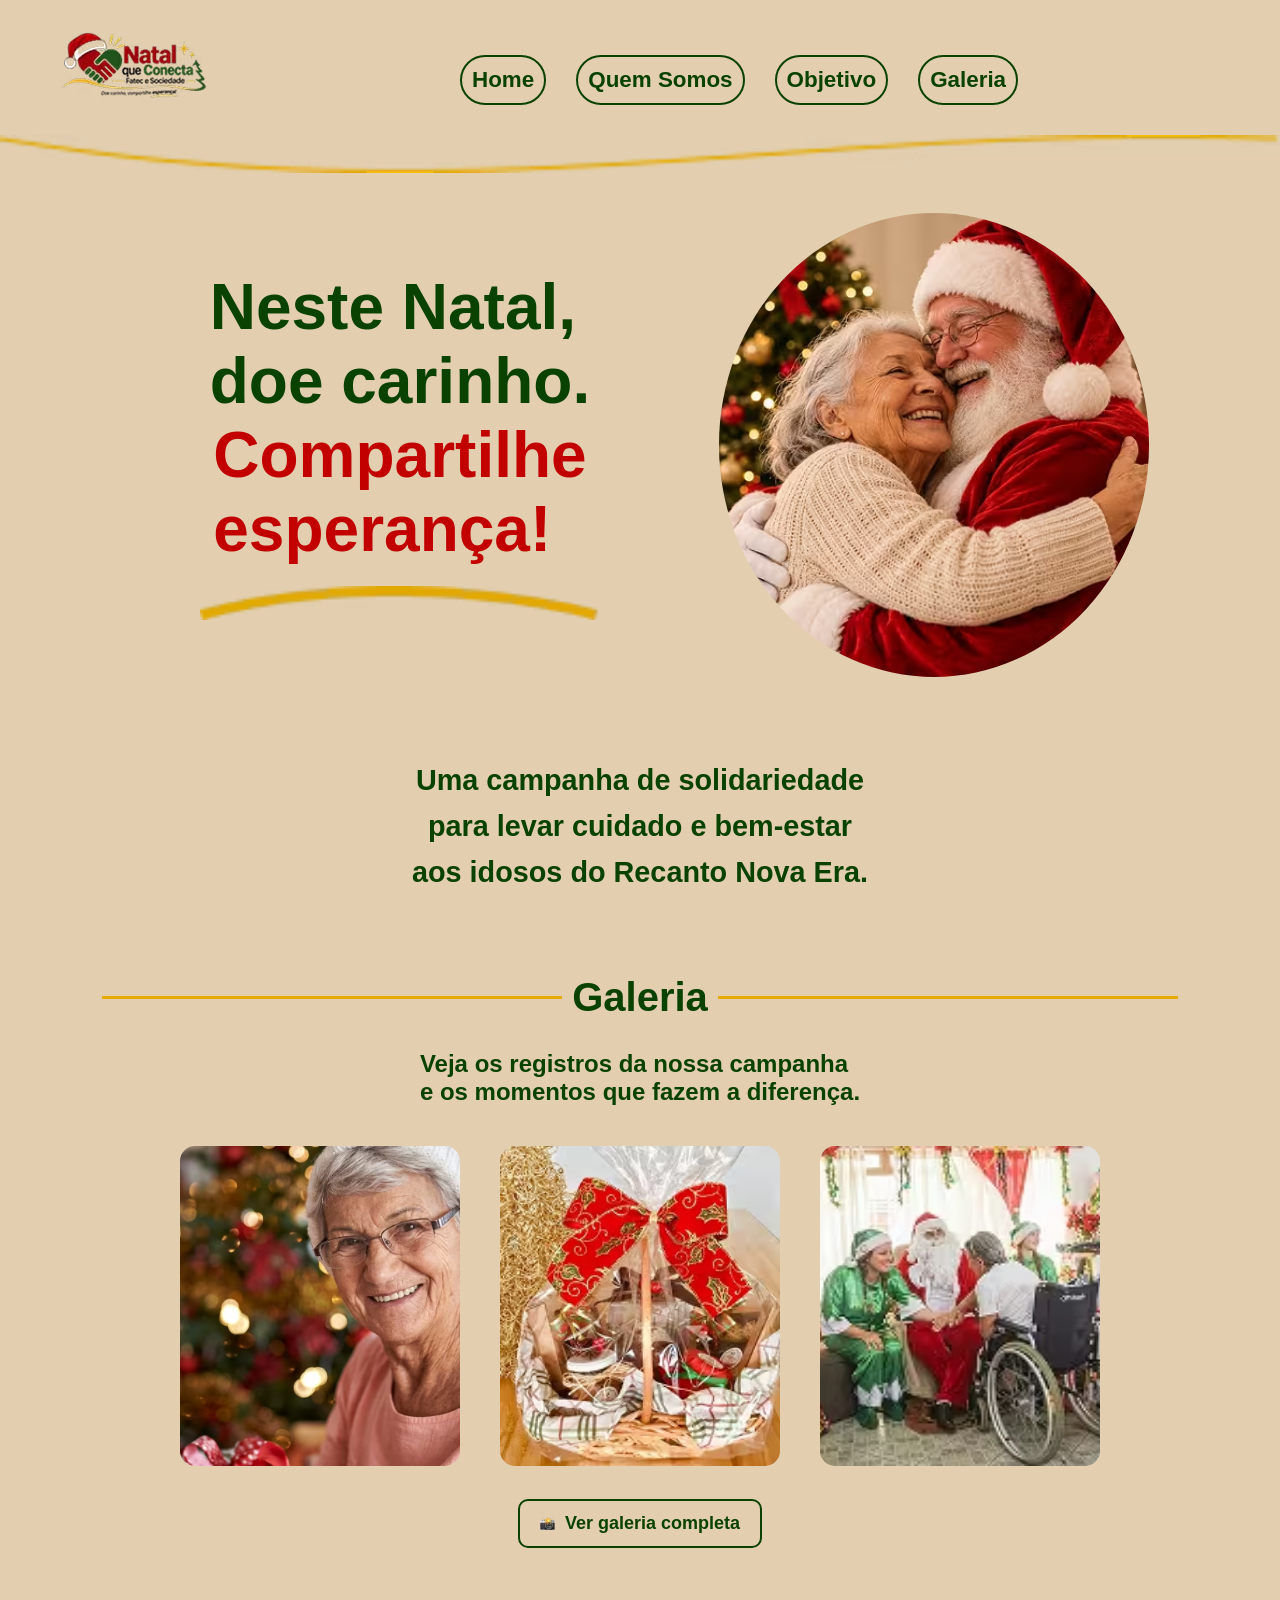
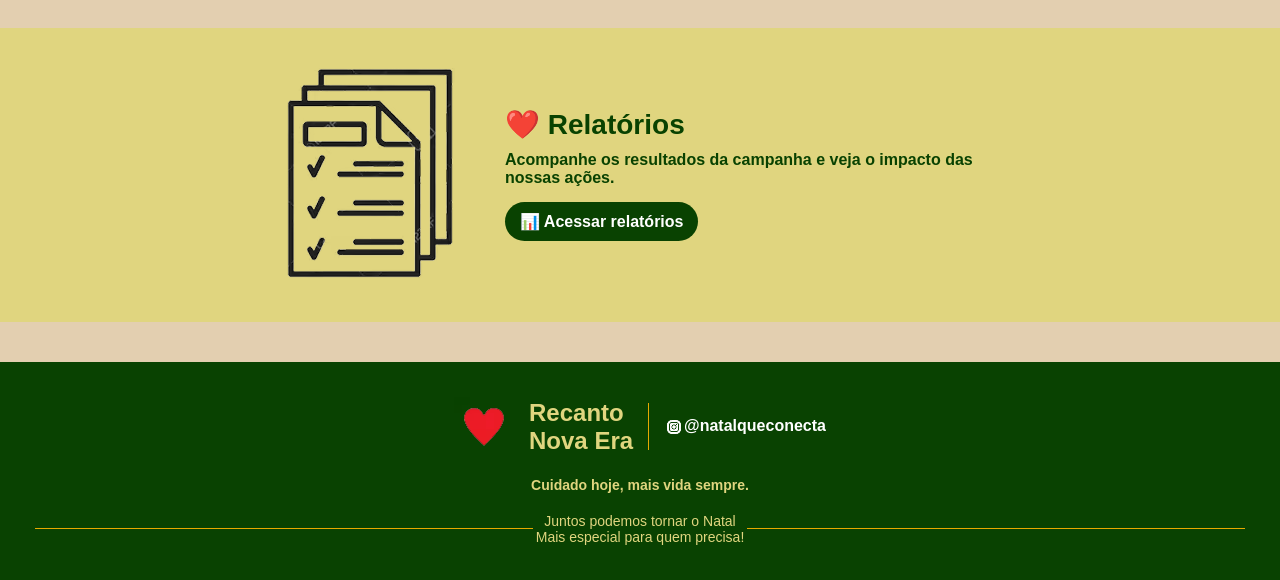
<file: index.html>
<!DOCTYPE html>
<html lang="pt-br">

<head>
    <meta charset="UTF-8">
    <meta name="viewport" content="width=device-width, initial-scale=1.0">
    <link rel="stylesheet" href="style.css">
    <title>Natal Que Conecta</title>
</head>

<body>
    <header>
        <picture class="logo">
            <source srcset="logo 1" type="image/avif">
            <img src="./imagens/imgs.avif/logo 1.avif" alt="logo-projeto">
        </picture>
        <ul class="nav-desk">
            <li><a href="index.html">Home</a></li>
            <li><a href="quemsomos.html">Quem Somos</a></li>
            <li><a href="objetivo.html">Objetivo</a></li>
            <li><a href="galeria.html">Galeria</a></li>
        </ul>
    </header>
    <img src="./imagens/imgs.avif/linha-ondulada.avif" alt="">
    <ul class="nav">
        <li><a href="index.html">Home</a></li>
        <li><a href="quemsomos.html">Quem Somos</a></li>
        <li><a href="objetivo.html">Objetivo</a></li>
        <li><a href="galeria.html">Galeria</a></li>
    </ul>
    <main>
        <div class="container">
            <div class="texto">
                <p class="l1">Neste Natal,<br>
                    doe carinho. </p>
                <p class="l2">
                    Compartilhe <br>
                    esperança!</p>
                <img src="./imagens/imgs.avif/linha-dourada2.avif" alt="" class="grifo">
            </div>
            <img src="./imagens/imgs.avif/noel abraçado1.avif" alt="" class="noel-abraçado">
        </div>
        <div class="container2">
            <p class="texto2">Uma campanha de solidariedade <br>
                para levar cuidado e bem-estar <br>
                aos idosos do Recanto Nova Era.</p>
        </div>
        <div class="container-galeria">
            <p class="linha-galeria">Galeria</p>
            <p class="texto3">Veja os registros da nossa campanha <br>
                e os momentos que fazem a diferença.
            </p>
            <div class="img-galeria">
                <img src="./imagens/imgs.avif/senhora.avif" alt="">
                <img src="./imagens/imgs.avif/image 2.avif" alt="">
                <img src="./imagens/imgs.avif/imagem3.avif" alt="">
            </div>
            <div class="container-galeria2">
                <a href="galeria.html" class="link-galeria"><img src="./imagens/imgs.avif/📸.avif" alt="">Ver
                    galeria completa<a>
            </div>
        </div>
        <div class="relatorios">
            <img src="./imagens/imgs.avif/relatorio1.avif" alt="" class="icone-relatorio">
            <div class="conteudo-relatorio">
                <h3> ❤️ Relatórios</h3>
                <p>Acompanhe os resultados da campanha
                    e veja o impacto das nossas ações.
                    <a href="#" class="link-relatorio">📊 Acessar relatórios</a>
                </p>
            </div>
        </div>
    </main>
    <footer>
        <div class="simbolo-projeto">
            <img src="./imagens/imgs.avif/coração 1.avif" alt="">
            <h3>
                Recanto <br>
                Nova Era</h3>
            <img src="./imagens/imgs.avif/linha-footer.avif" alt="">
            <a href="https://www.instagram.com/natalqueconecta?vrfl=Z3I0emFldzA5bzQx">
                <img src="./imagens/imgs.avif/instagram.avif" alt="">
                <p class="insta">@natalqueconecta</p>
            </a>
        </div>
        <p class="frase-footer">Cuidado hoje, mais vida sempre.</p>
        <p class="linha-footer">
            Juntos podemos tornar o Natal <br>
            Mais especial para quem precisa!
        </p>
    </footer>
</body>

</html>
</file>
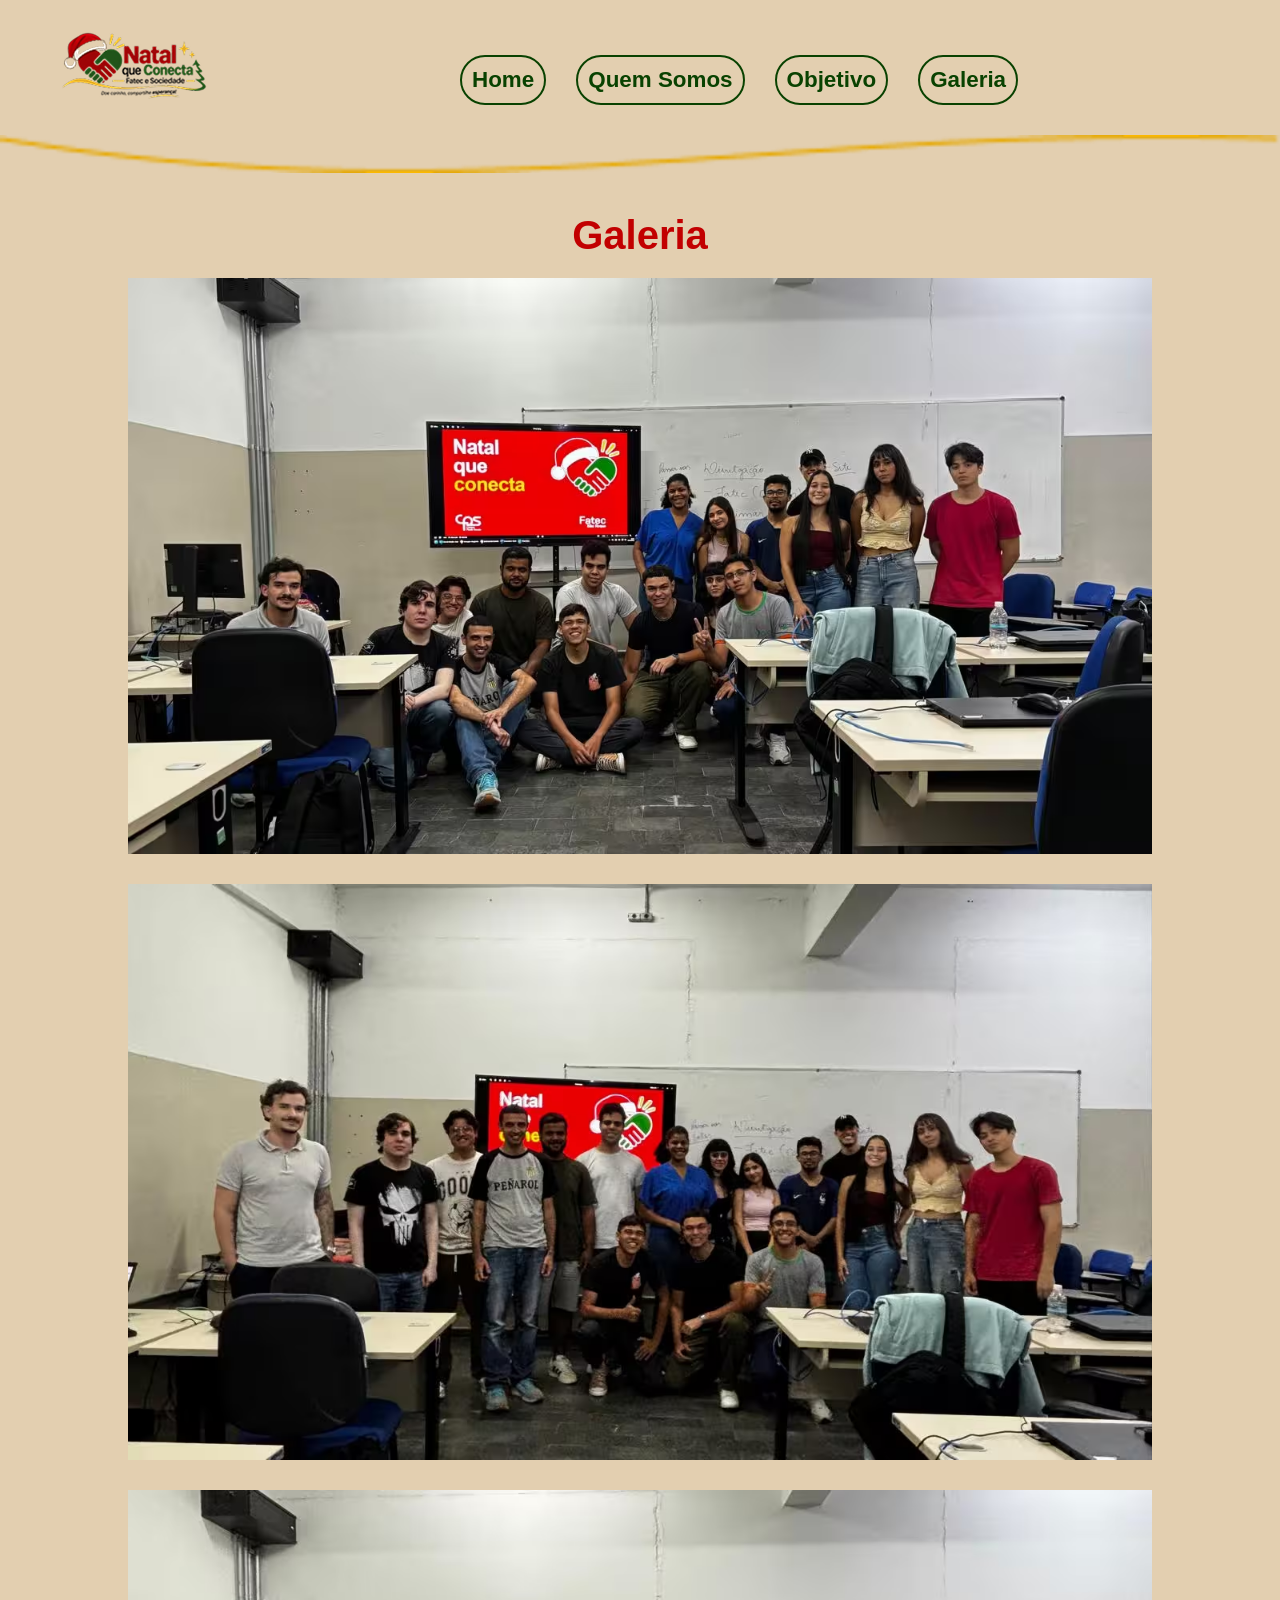
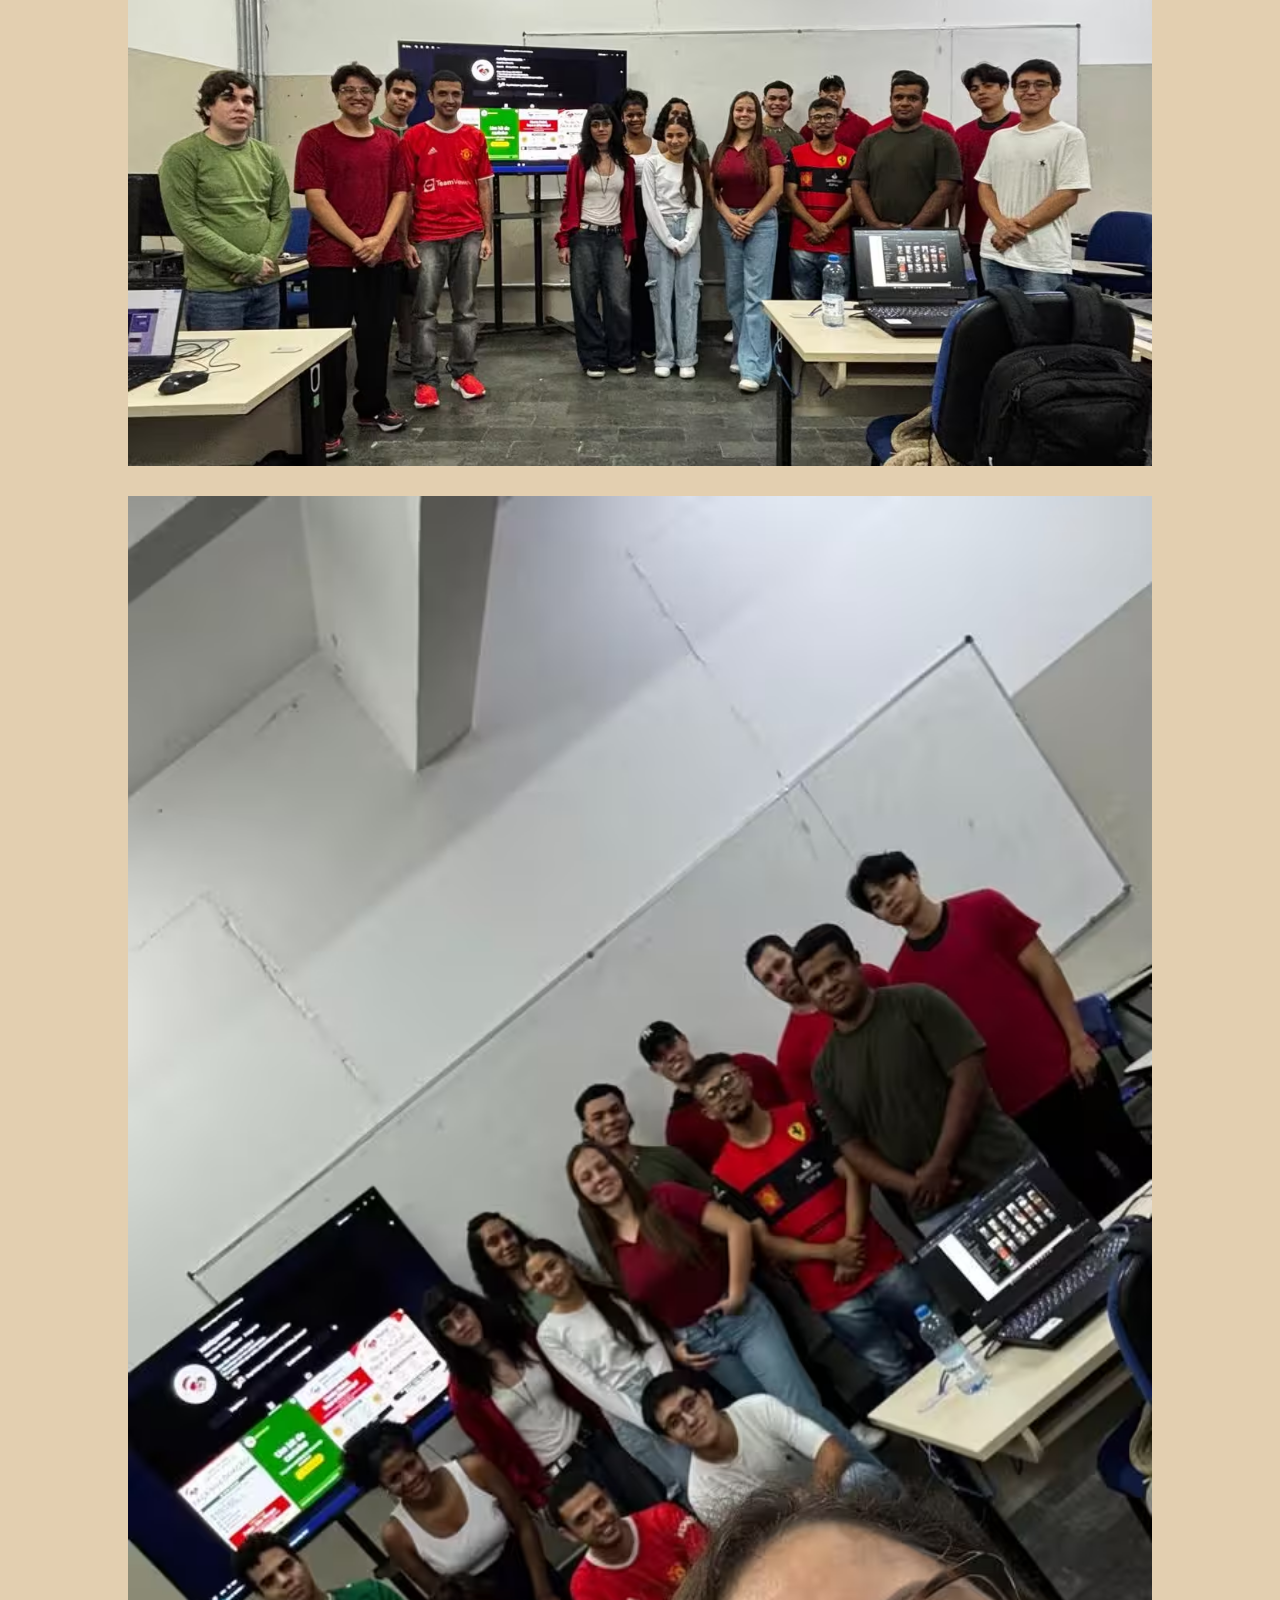
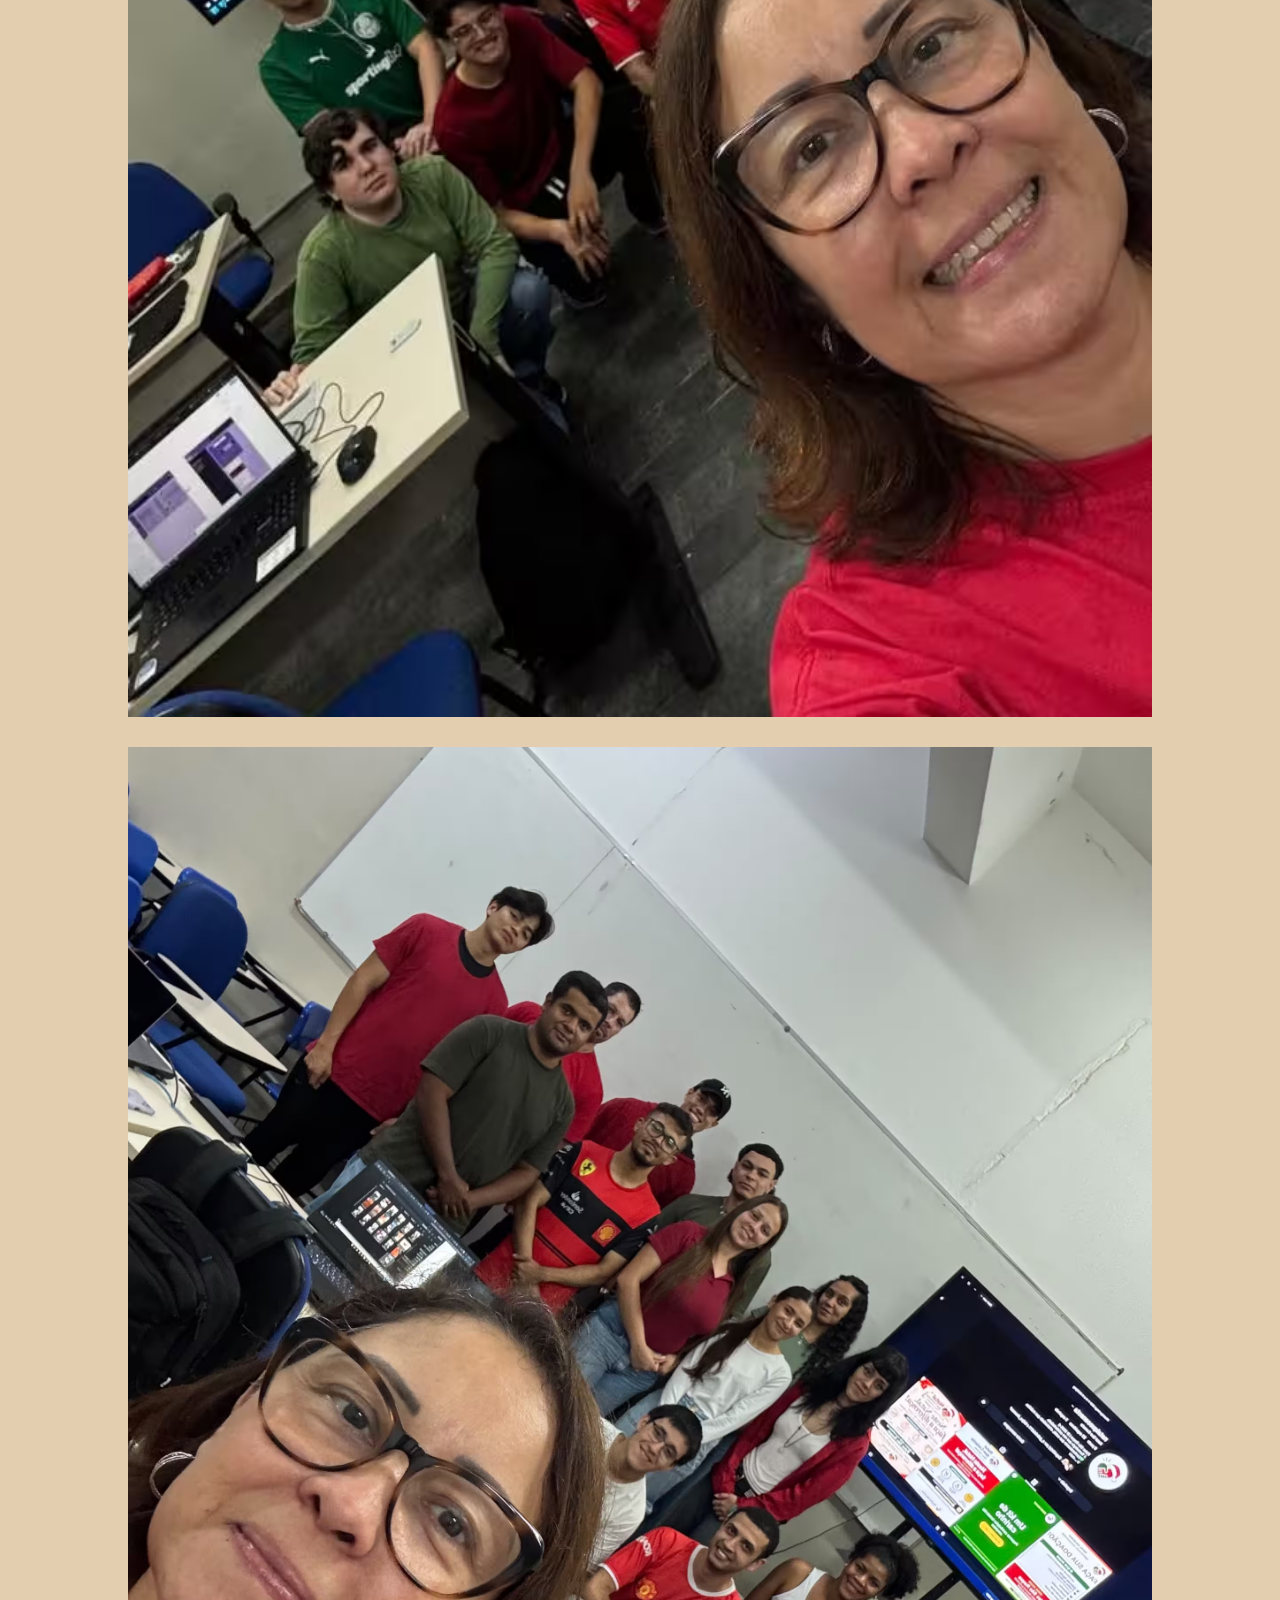
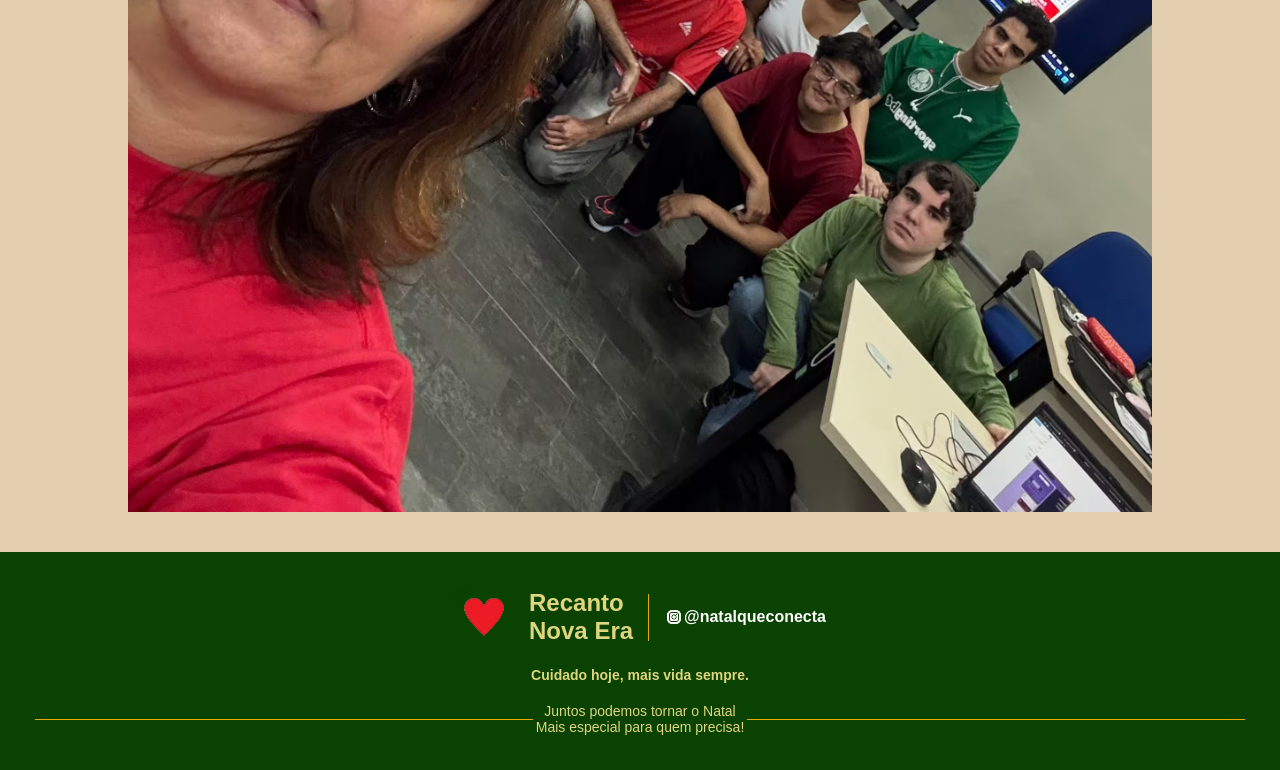
<file: galeria.html>
<!DOCTYPE html>
<html lang="pt-br">

<head>
    <meta charset="UTF-8">
    <meta name="viewport" content="width=device-width, initial-scale=1.0">
    <link rel="stylesheet" href="galeria.css">
    <title>Galeria</title>
</head>

<body>

    <header>
        <picture class="logo">
            <source srcset="logo 1" type="image/avif">
            <img src="./imagens/logo 1.png" alt="logo-projeto">
        </picture>
        <ul class="nav-desk">
            <li><a href="index.html">Home</a></li>
            <li><a href="quemsomos.html">Quem Somos</a></li>
            <li><a href="objetivo.html">Objetivo</a></li>
            <li><a href="galeria.html">Galeria</a></li>
        </ul>
    </header>
    <img src="./imagens/linha-ondulada.png" alt="">
    <ul class="nav">
        <li><a href="index.html">Home</a></li>
        <li><a href="quemsomos.html">Quem Somos</a></li>
        <li><a href="objetivo.html">Objetivo</a></li>
        <li><a href="galeria.html">Galeria</a></li>
    </ul>
    <main>
    <h1>Galeria</h1>
        <div class="galeria">
          
            <img src="./img.galeria/galeria.desk-1.avif" alt="">
            <img src="./img.galeria/galeria.desk-2.avif" alt="">
            <img src="./img.galeria/galeria.desk-4.avif" alt="">
            <img src="./img.galeria/galeria.mb-1.avif" alt="">
            <img src="./img.galeria/galeria.mb-2.avif" alt="">

        </div>
    </main>

    <footer>
        <div class="simbolo-projeto">
            <img src="./imagens/imgs.avif/coração 1.avif" alt="">
            <h3>
                Recanto <br>
                Nova Era</h3>
            <img src="./imagens/imgs.avif/linha-footer.avif" alt="">
            <a href="https://www.instagram.com/natalqueconecta?vrfl=Z3I0emFldzA5bzQx" class="insta">
                <img src="./imagens/imgs.avif/instagram.avif" alt="">@natalqueconecta</a>
        </div>
        <p class="frase-footer">Cuidado hoje, mais vida sempre.</p>
        <p class="linha-footer">
            Juntos podemos tornar o Natal <br>
            Mais especial para quem precisa!
        </p>
    </footer>
</body>

</html>
</file>
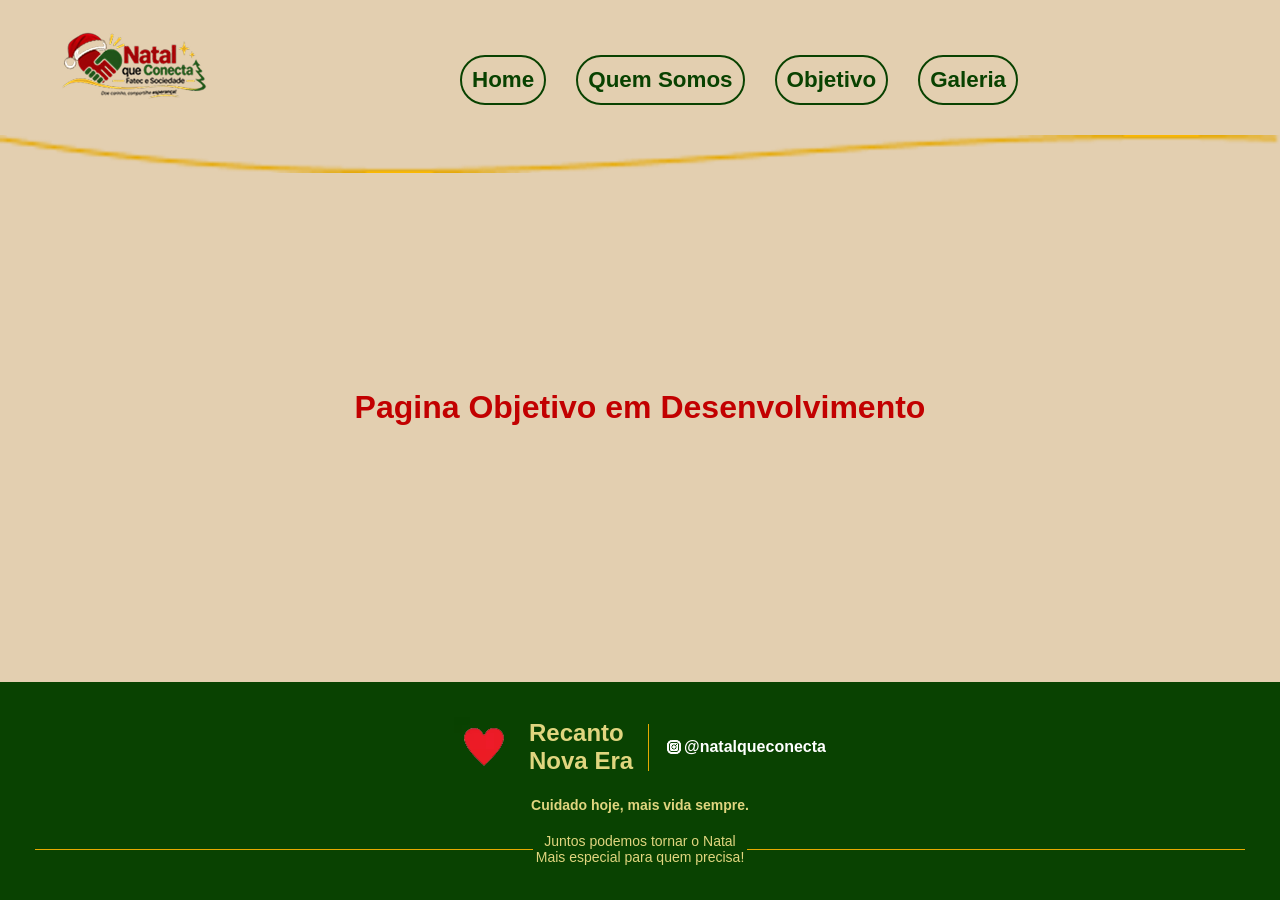
<file: objetivo.html>
<!DOCTYPE html>
<html lang="pt-br">

<head>
    <meta charset="UTF-8">
    <meta name="viewport" content="width=device-width, initial-scale=1.0">
    <link rel="stylesheet" href="objetivo.css">
    <title>Objetivo</title>
</head>

<body>

    <header>
        <picture class="logo">
            <source srcset="logo 1" type="image/avif">
            <img src="./imagens/logo 1.png" alt="logo-projeto">
        </picture>
        <ul class="nav-desk">
            <li><a href="index.html">Home</a></li>
            <li><a href="quemsomos.html">Quem Somos</a></li>
            <li><a href="objetivo.html">Objetivo</a></li>
            <li><a href="galeria.html">Galeria</a></li>
        </ul>
    </header>
    <img src="./imagens/linha-ondulada.png" alt="">
    <ul class="nav">
        <li><a href="index.html">Home</a></li>
        <li><a href="quemsomos.html">Quem Somos</a></li>
        <li><a href="objetivo.html">Objetivo</a></li>
        <li><a href="galeria.html">Galeria</a></li>
    </ul>
    <main>
        <h1>Pagina Objetivo em Desenvolvimento</h1>
    </main>

    <footer>
        <div class="simbolo-projeto">
            <img src="./imagens/imgs.avif/coração 1.avif" alt="">
            <h3>
                Recanto <br>
                Nova Era</h3>
            <img src="./imagens/imgs.avif/linha-footer.avif" alt="">
            <a href="https://www.instagram.com/natalqueconecta?vrfl=Z3I0emFldzA5bzQx" class="insta">
                <img src="./imagens/imgs.avif/instagram.avif" alt="">@natalqueconecta</a>
        </div>
        <p class="frase-footer">Cuidado hoje, mais vida sempre.</p>
        <p class="linha-footer">
            Juntos podemos tornar o Natal <br>
            Mais especial para quem precisa!
        </p>
    </footer>
</body>

</html>
</file>
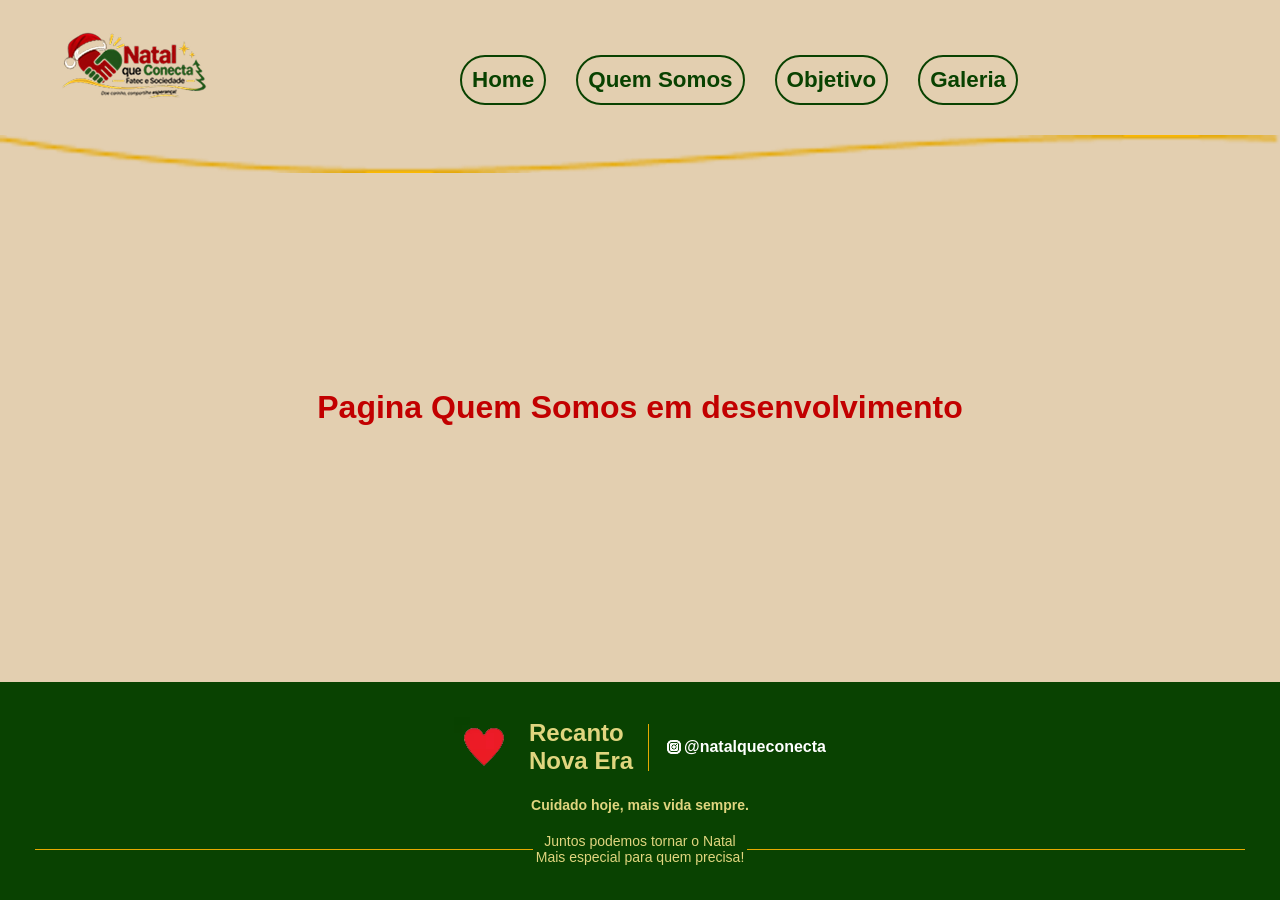
<file: quemsomos.html>
<!DOCTYPE html>
<html lang="pt-br">

<head>
    <meta charset="UTF-8">
    <meta name="viewport" content="width=device-width, initial-scale=1.0">
    <link rel="stylesheet" href="quemsomos.css">
    <title>Quem Somos</title>
</head>

<body>
    <header>
        <picture class="logo">
            <source srcset="logo 1" type="image/avif">
            <img src="./imagens/logo 1.png" alt="logo-projeto">
        </picture>
        <ul class="nav-desk">
            <li><a href="index.html">Home</a></li>
            <li><a href="quemsomos.html">Quem Somos</a></li>
            <li><a href="objetivo.html">Objetivo</a></li>
            <li><a href="galeria.html">Galeria</a></li>
        </ul>

    </header>
    <img src="./imagens/linha-ondulada.png" alt="">
    <ul class="nav">
        <li><a href="index.html">Home</a></li>
        <li><a href="quemsomos.html">Quem Somos</a></li>
        <li><a href="objetivo.html">Objetivo</a></li>
        <li><a href="galeria.html">Galeria</a></li>
    </ul>
    <main>
        <h1>Pagina Quem Somos em desenvolvimento</h1>
    </main>




    <footer>
        <div class="simbolo-projeto">
            <img src="./imagens/imgs.avif/coração 1.avif" alt="">
            <h3>
                Recanto <br>
                Nova Era</h3>
            <img src="./imagens/imgs.avif/linha-footer.avif" alt="">
            <a href="https://www.instagram.com/natalqueconecta?vrfl=Z3I0emFldzA5bzQx" class="insta">
                <img src="./imagens/imgs.avif/instagram.avif" alt="">@natalqueconecta</a>
        </div>
        <p class="frase-footer">Cuidado hoje, mais vida sempre.</p>
        <p class="linha-footer">
            Juntos podemos tornar o Natal <br>
            Mais especial para quem precisa!
        </p>
    </footer>


</body>

</html>
</file>
<file: style.css>
:root {
    --vermelho: #C20000;
    --verde: #094201;
    --amarelo: #E6A900;
    --fundo: #E3CFB0;
}

* {
    padding: 0;
    margin: 0;
    box-sizing: border-box;
}

body {
    width: 100%;
    height: 100%;
    display: flex;
    flex-direction: column;
    font-family: Arial, Helvetica, sans-serif;
    background-color: var(--fundo);
}

header {
    height: 80px;
    width: 100vw;
    display: flex;
    align-items: center;
    justify-content: space-between;
    margin-top: 15px;
}

.nav-desk {
    display: none;
}

.nav {
    display: flex;
    align-items: center;
    justify-content: center;
    gap: 10px;
    padding: 5px;
}

ul {
    display: flex;
    list-style: none;
    color: inherit;
}

ul a {
    color: var(--verde);
    margin-top: 10px;
    border: solid 2px var(--verde);
    border-radius: 40px;
    padding: 5px;
    display: flex;
    align-items: center;
    justify-content: center;
}

.nav li a {
    transition: 0.5s;
}

ul li a:hover {
    background-color: var(--verde);
    color: white;
    border-radius: 30px;
    padding: 9px;
}

main {
    display: flex;
    flex-direction: column;
    flex: 1;
}

.container {
    height: 100%;
    display: flex;
    align-items: center;
}

.texto {
    display: flex;
    align-items: center;
    flex-direction: column;
    font-size: 1.2rem;
    width: 100%;
    font-weight: 600;
}

.noel-abraçado {
    width: 50%;
}

.l1 {
    color: var(--verde);
}

.l2 {
    color: var(--vermelho);
}

.texto2 {
    padding: 10px;
    color: #094201;
    font-size: 1.3rem;
    font-weight: 600;
}

.container2 {
    display: flex;
    width: 100%;
    height: 100%;
    font-size: 16px;
    flex-direction: column;
    align-items: center;
    text-align: center;
}

.linha-galeria {
    display: flex;
    align-items: center;
    color: var(--verde);
    gap: 10px;
    font-size: 30px;
    font-weight: 700;
}

.linha-galeria::before,
.linha-galeria::after {
    content: "";
    flex: 1;
    height: 1px;
    background-color: var(--amarelo);
}

.texto3 {
    height: 100%;
    width: 100%;
    display: flex;
    align-items: center;
    justify-content: center;
    color: var(--verde);
    font-weight: 600;
    font-size: 1.2rem;
    padding: 10px;
    margin-top: 10px;
}

.img-galeria {
    display: flex;
    justify-content: center;
    gap: 20px;
    margin-top: 20px;
}

.img-galeria img {
    width: 100px;
    border-radius: 10px;
}

.container-galeria2 {
    display: flex;
    justify-content: center;
    margin-top: 10px;
}

.link-galeria {
    display: flex;
    justify-content: center;
    align-items: center;
    padding: 6px;
    width: fit-content;
    margin-top: 8px;
    border: 2px solid #094201;
    border-radius: 10px;
    color: var(--verde);
    gap: 10px;
}

a {
    text-decoration: none;
    color: inherit;
    display: flex;
    justify-content: center;
    font-size: 16px;
    font-weight: 600;
}

.relatorios {
    width: 100%;
    height: 100%;
    display: flex;
    align-items: center;
    justify-content: center;
    margin-top: 20px;
    gap: 30px;
    padding: 20px;
    background-color: #E0D57F;
    color: var(--verde);
    font-weight: 600;
    font-size: 16px;
}

.icone-relatorio {
    width: 100%;
    display: flex;
    align-items: center;
    justify-content: center;

}

.conteudo-relatorio {
    display: flex;
    flex-direction: column;
    align-items: start;
    justify-content: start;
    font-size: 1.2rem;
}

h3 {
    font-size: 20px;
}

.link-relatorio {
    width: fit-content;
    background-color: var(--verde);
    color: white;
    border-radius: 20px;
    padding: 5px;
    margin-top: 5px;
}

footer {
    height: auto;
    background-color: var(--verde);
    display: flex;
    flex-direction: column;
    padding: 20px;
    color: #E0D57F;
    margin-top: 20px;
}

.simbolo-projeto {
    display: flex;
    justify-content: center;
    gap: 8px;
    align-items: center;
}

.insta {
    color: white;
}

.frase-footer {
    font-size: 10px;
    font-weight: 550;
}

.linha-footer {
    margin-top: 10px;
    font-size: 10px;
    display: flex;
    justify-content: center;
    align-items: center;
    text-align: center;
    gap: 3px;
}

.linha-footer::before,
.linha-footer::after {
    content: "";
    flex: 1;
    height: 1px;
    background-color: var(--amarelo);
}

@media (min-width: 1024px) {

    .nav {
        display: none;
    }

    body {
        width: 100%;
        min-height: 100vh;
    }

    /* HEADER */
    header {
        height: 100px;
        width: 100%;
        padding: 60px;
        display: flex;
        align-items: center;
        justify-content: flex-start;
        gap: 200px;
    }

    .logo {
        width: 200px;
        display: block;

    }

    /* LINHA ONDULADA */
    body>img {
        width: 100%;
        height: auto;
    }

    /* MENU */
    .nav-desk {
        display: flex;
        align-items: center;
        justify-content: center;
        gap: 30px;
    }

    .nav-desk li a {
        padding: 10px;
        font-size: 1.4rem;
        transition: 0.5s;
    }

    .nav-desk li a:hover {
        padding: 15px;
    }

    /* CONTEÚDO PRINCIPAL */
    .container {
        width: 100%;
        min-height: 450px;
        display: flex;
        justify-content: center;
        align-items: center;
        gap: 50px;
        padding: 40px 8%;
    }

    .texto {
        width: 50%;
        font-size: 4rem;
    }

    .texto img {
        width: 400px;
        margin-top: 20px;
    }

    .noel-abraçado {
        width: 40%;
        max-width: 450px;
        height: auto;
        object-fit: contain;
        border-radius: 50%;
    }

    /* TEXTO DE APRESENTAÇÃO */
    .container2 {
        padding: 30px;
    }

    .texto2 {
        font-size: 1.8rem;
        line-height: 1.6;
    }

    /* GALERIA */
    .container-galeria {
        width: 100%;
        padding: 40px 8%;
    }
    .linha-galeria {
        font-size: 40px;
    }
    .linha-galeria::before,
    .linha-galeria::after {
        content: "";
        flex: 1;
        height: 3px;
    }
    .texto3 {
        font-size: 1.5rem;
        margin-top: 20px;
    }
    .img-galeria {
        gap: 40px;
        margin-top: 30px;
    }
    .img-galeria img {
        width: 280px;
        height: 320px;
        object-fit: cover;
        border-radius: 15px;
    }
    .container-galeria2 {
        margin-top: 25px;
    }
    .link-galeria {
        padding: 12px 20px;
        font-size: 18px;
        transition: 0.3s;
    }
    .link-galeria:hover {
        background-color: var(--verde);
        color: white;
    }
    .relatorios {
        min-height: 220px;
        padding: 40px 15%;
        gap: 50px;
        margin-top: 40px;
        font-size: 1.3rem;
    }

    .icone-relatorio img {
        width: 150px;
        height: auto;
    }

    .conteudo-relatorio {
        font-size: 1.4rem;
        max-width: 500px;
    }

    .conteudo-relatorio h3 {
        font-size: 28px;
        margin-bottom: 10px;
    }

    .link-relatorio {
        padding: 10px 15px;
        margin-top: 15px;
        transition: 0.3s;
    }

    .link-relatorio:hover {
        background-color: #0d6503;
    }

    footer {
        padding: 35px;
        margin-top: 40px;
    }

    .simbolo-projeto {
        gap: 15px;
    }

    .simbolo-projeto h3 {
        font-size: 1.5rem;
    }

    .frase-footer {
        font-size: 14px;
        text-align: center;
        margin-top: 20px;
    }

    .linha-footer {
        font-size: 14px;
        margin-top: 20px;
    }
}
</file>
<file: galeria.css>
:root {
    --vermelho: #C20000;
    --verde: #094201;
    --amarelo: #E6A900;
    --fundo: #E3CFB0;
}

* {
    padding: 0;
    margin: 0;
    box-sizing: border-box;
}

body {
    width: 100%;
    height: 100vh;
    display: flex;
    flex-direction: column;
    font-family: Arial, Helvetica, sans-serif;
    background-color: var(--fundo);
}

header {
    height: 80px;
    width: 100vw;
    display: flex;
    align-items: center;
    justify-content: space-between;
    margin-top: 15px;
}
.nav-desk{
    display: none;
}

.nav {
    display: flex;
    align-items: center;
    justify-content: center;
    gap: 10px;
}

ul {
    display: flex;
    list-style: none;
    color: inherit;
}

ul a {
    color: var(--verde);
    margin-top: 10px;
    border: solid 2px var(--verde);
    border-radius: 40px;
    padding: 5px;
    display: flex;
    align-items: center;
    justify-content: center;
    text-decoration: none;
    font-weight: 600;
}

.nav li a {
    transition: 0.5s;
}

ul li a:hover {
    background-color: var(--verde);
    color: white;
    border-radius: 30px;
    padding: 8px;
}

main {
    display: flex;
    align-items: center;
    justify-content: center;
    flex-direction: column;
    flex: 1;
}
h1{
    display: flex;
    text-align: center;
    justify-content: center;
    color: var(--vermelho);
    font-size: 1.5rem;
    padding: 12px;
}
h1::before,
h1::after {
    content: " ";
    flex: 1;
    height: 2px;
    background-color: var(--amarelo);
}

.galeria{
    height: 100%;
    width: 100%;
    display: flex;
    justify-content: center;
    align-items: center;
    flex-direction: column;
    gap:10px;
}
.galeria img{
    width: 80%;
}









footer {
    height: auto;
    background-color: var(--verde);
    display: flex;
    flex-direction: column;
    padding: 20px;
    color: #E0D57F;
    margin-top: 20px;
}

.simbolo-projeto {
    display: flex;
    justify-content: center;
    gap: 8px;
    align-items: center;
}

.insta {
    color: white;
    text-decoration: none;
    display: flex;
    justify-content: center;
    align-items: center;
    font-weight: 600;
}

.frase-footer {
    font-size: 10px;
    font-weight: 550;
}

.linha-footer {
    margin-top: 10px;
    font-size: 10px;
    display: flex;
    justify-content: center;
    align-items: center;
    text-align: center;
    gap: 3px;
}

.linha-footer::before,
.linha-footer::after {
    content: "";
    flex: 1;
    height: 1px;
    background-color: var(--amarelo);
}
@media (min-width: 1024px) {

    .nav {
        display: none;
    }

    body {
        width: 100%;
        min-height: 100vh;
    }
    header {
        height: 100px;
        width: 100%;
        padding: 60px;
        display: flex;
        align-items: center;
        justify-content: flex-start;
        gap: 200px;
    }
    .logo{
        width: 200px;
        display: block;

    }
    body>img {
        width: 100%;
        height: auto;
    }
    .nav-desk {
        display: flex;
        align-items: center;
        justify-content: center;
        gap: 30px;      
    }
    .nav-desk li a {
        padding: 10px;
        font-size: 1.4rem;
        transition: 0.5s;
    }
     .nav-desk li a:hover{
        padding: 15px;
     }
     h1{
        font-size: 2.5rem;
        padding: 20px;
        margin-top: 20px;
     }
     .galeria{
        gap: 30px;
     }
      footer {
        padding: 35px;
        margin-top: 40px;
    }
    .simbolo-projeto {
        gap: 15px;
    }
    .simbolo-projeto h3 {
        font-size: 1.5rem;
    }
    .frase-footer {
        font-size: 14px;
        text-align: center;
        margin-top: 20px;
    }
    .linha-footer {
        font-size: 14px;
        margin-top: 20px;
    }
    }
</file>
<file: objetivo.css>
:root {
    --vermelho: #C20000;
    --verde: #094201;
    --amarelo: #E6A900;
    --fundo: #E3CFB0;
}

* {
    padding: 0;
    margin: 0;
    box-sizing: border-box;
}

body {
    width: 100%;
    height: 100vh;
    display: flex;
    flex-direction: column;
    font-family: Arial, Helvetica, sans-serif;
    background-color: var(--fundo);
}

header {
    height: 80px;
    width: 100vw;
    display: flex;
    align-items: center;
    justify-content: space-between;
    margin-top: 15px;
}
.nav-desk{
    display: none;
}
.nav {
    display: flex;
    align-items: center;
    justify-content: center;
    gap: 10px;
}

ul {
    display: flex;
    list-style: none;
    color: inherit;
}

ul a {
    color: var(--verde);
    margin-top: 10px;
    border: solid 2px var(--verde);
    border-radius: 40px;
    padding: 5px;
    display: flex;
    align-items: center;
    justify-content: center;
    text-decoration: none;
    font-weight: 600;
}

.nav li a {
    transition: 0.5s;
}

ul li a:hover {
    background-color: var(--verde);
    color: white;
    border-radius: 30px;
    padding: 8px;
}

main {
    display: flex;
    align-items: center;
    justify-content: center;
    flex-direction: column;
    flex: 1;
}
h1{
    display: flex;
    text-align: center;
    justify-content: center;
    color: var(--vermelho);
}











footer {
    height: auto;
    background-color: var(--verde);
    display: flex;
    flex-direction: column;
    padding: 20px;
    color: #E0D57F;
    margin-top: 20px;
}

.simbolo-projeto {
    display: flex;
    justify-content: center;
    gap: 8px;
    align-items: center;
}

.insta {
    color: white;
    text-decoration: none;
    display: flex;
    justify-content: center;
    align-items: center;
    font-weight: 600;
}

.frase-footer {
    font-size: 10px;
    font-weight: 550;
}

.linha-footer {
    margin-top: 10px;
    font-size: 10px;
    display: flex;
    justify-content: center;
    align-items: center;
    text-align: center;
    gap: 3px;
}

.linha-footer::before,
.linha-footer::after {
    content: "";
    flex: 1;
    height: 1px;
    background-color: var(--amarelo);
}
@media (min-width: 1024px) {

    .nav {
        display: none;
    }

    body {
        width: 100%;
        min-height: 100vh;
    }
    header {
        height: 100px;
        width: 100%;
        padding: 60px;
        display: flex;
        align-items: center;
        justify-content: flex-start;
        gap: 200px;
    }
    .logo{
        width: 200px;
        display: block;

    }
    body>img {
        width: 100%;
        height: auto;
    }
    .nav-desk {
        display: flex;
        align-items: center;
        justify-content: center;
        gap: 30px;      
    }
    .nav-desk li a {
        padding: 10px;
        font-size: 1.4rem;
        transition: 0.5s;
    }
     .nav-desk li a:hover{
        padding: 15px;
     }
      footer {
        padding: 35px;
        margin-top: 40px;
    }
    .simbolo-projeto {
        gap: 15px;
    }
    .simbolo-projeto h3 {
        font-size: 1.5rem;
    }
    .frase-footer {
        font-size: 14px;
        text-align: center;
        margin-top: 20px;
    }
    .linha-footer {
        font-size: 14px;
        margin-top: 20px;
    }
    }
</file>
<file: quemsomos.css>
:root {
    --vermelho: #C20000;
    --verde: #094201;
    --amarelo: #E6A900;
    --fundo: #E3CFB0;
}

* {
    padding: 0;
    margin: 0;
    box-sizing: border-box;
}

body {
    width: 100%;
    height: 100vh;
    display: flex;
    flex-direction: column;
    font-family: Arial, Helvetica, sans-serif;
    background-color: var(--fundo);
}

header {
    height: 80px;
    width: 100vw;
    display: flex;
    align-items: center;
    justify-content: space-between;
    margin-top: 15px;
}
.nav-desk{
    display: none;
}
.nav {
    display: flex;
    align-items: center;
    justify-content: center;
    gap: 10px;
}

ul {
    display: flex;
    list-style: none;
    color: inherit;
}

ul a {
    color: var(--verde);
    margin-top: 10px;
    border: solid 2px var(--verde);
    border-radius: 40px;
    padding: 5px;
    display: flex;
    align-items: center;
    justify-content: center;
    text-decoration: none;
    font-weight: 600;
}

.nav li a {
    transition: 0.5s;
}

ul li a:hover {
    background-color: var(--verde);
    color: white;
    border-radius: 30px;
    padding: 8px;
}

main {
    display: flex;
    align-items: center;
    justify-content: center;
    flex-direction: column;
    flex: 1;
}
h1{
    display: flex;
    text-align: center;
    justify-content: center;
    color: var(--vermelho);
}











footer {
    height: auto;
    background-color: var(--verde);
    display: flex;
    flex-direction: column;
    padding: 20px;
    color: #E0D57F;
    margin-top: 20px;
}

.simbolo-projeto {
    display: flex;
    justify-content: center;
    gap: 8px;
    align-items: center;
}

.insta {
    color: white;
    text-decoration: none;
    display: flex;
    justify-content: center;
    align-items: center;
    font-weight: 600;
}

.frase-footer {
    font-size: 10px;
    font-weight: 550;
}

.linha-footer {
    margin-top: 10px;
    font-size: 10px;
    display: flex;
    justify-content: center;
    align-items: center;
    text-align: center;
    gap: 3px;
}

.linha-footer::before,
.linha-footer::after {
    content: "";
    flex: 1;
    height: 1px;
    background-color: var(--amarelo);
}
@media (min-width: 1024px) {

    .nav {
        display: none;
    }

    body {
        width: 100%;
        min-height: 100vh;
    }

    /* HEADER */
    header {
        height: 100px;
        width: 100%;
        padding: 60px;
        display: flex;
        align-items: center;
        justify-content: flex-start;
        gap: 200px;
    }
    .logo{
        width: 200px;
        display: block;

    }

    /* LINHA ONDULADA */
    body>img {
        width: 100%;
        height: auto;
    }

    /* MENU */
    .nav-desk {
        display: flex;
        align-items: center;
        justify-content: center;
        gap: 30px;      
    }

    .nav-desk li a {
        padding: 10px;
        font-size: 1.4rem;
        transition: 0.5s;
    }
     .nav-desk li a:hover{
        padding: 15px;
     }
    
      footer {
        padding: 35px;
        margin-top: 40px;
    }
    .simbolo-projeto {
        gap: 15px;
    }
    .simbolo-projeto h3 {
        font-size: 1.5rem;
    }
    .frase-footer {
        font-size: 14px;
        text-align: center;
        margin-top: 20px;
    }
    .linha-footer {
        font-size: 14px;
        margin-top: 20px;
    }
}
</file>
